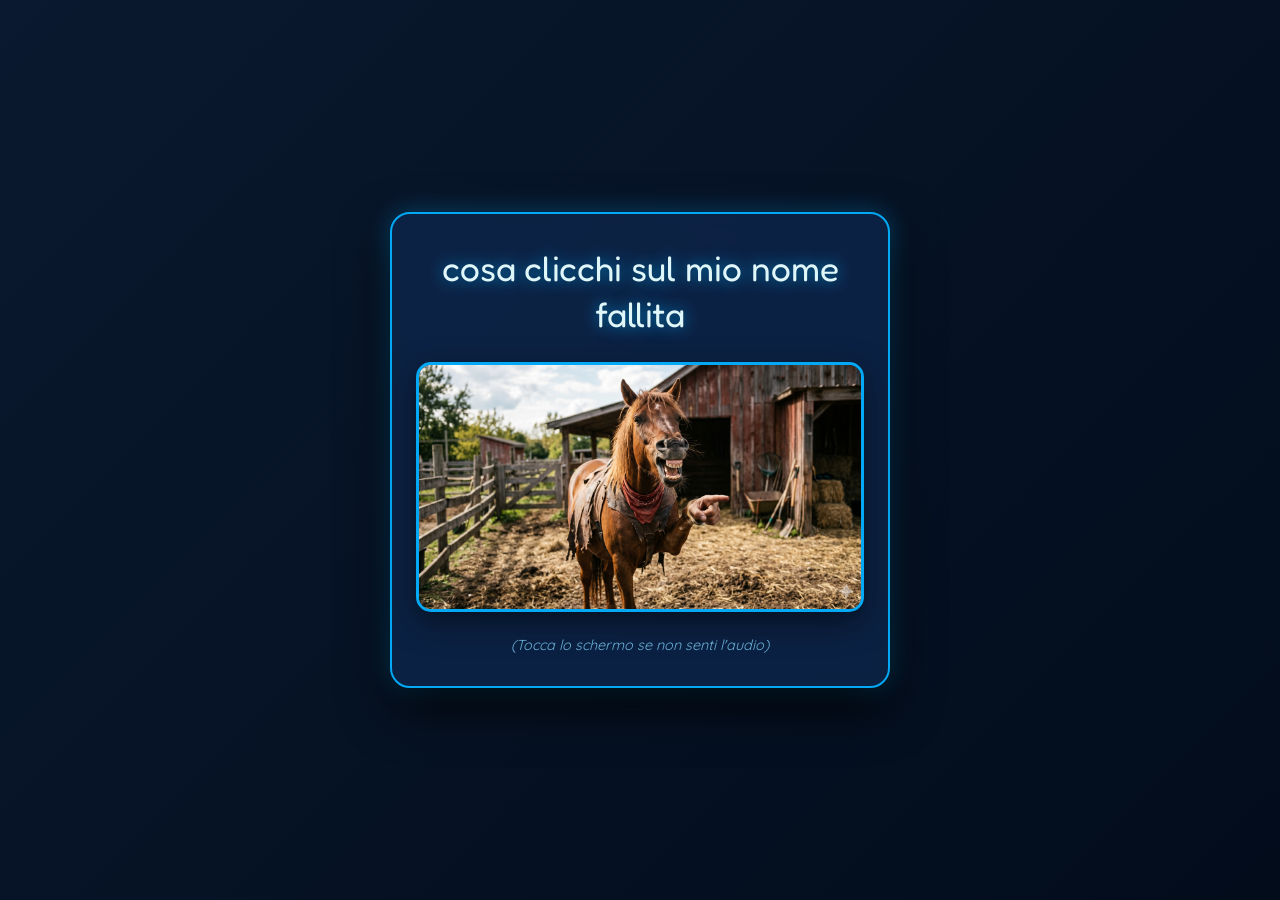
<file: fallita.html>
<!DOCTYPE html>
<html lang="it">
<head>
    <meta charset="UTF-8">
    <meta name="viewport" content="width=device-width, initial-scale=1.0">
    <title>Ops!</title>
    <link rel="stylesheet" href="style.css">
    <link href="https://fonts.googleapis.com/css2?family=Fredoka+One&family=Quicksand:wght@500&display=swap" rel="stylesheet">
    <style>
        body {
            /* Sovrascrive lo sfondo chiaro di style.css solo per questa pagina */
            background: linear-gradient(135deg, #0a192f 0%, #020c1b 100%);
            margin: 0;
            min-height: 100vh;
            display: flex;
            justify-content: center;
            align-items: center;
            cursor: pointer; /* Fa capire che si può cliccare ovunque */
        }
        .fallita-card {
            background: rgba(13, 37, 73, 0.85); /* Blu scuro traslucido */
            padding: 2rem 1.5rem; /* Adattato per mobile */
            border-radius: 20px;
            text-align: center;
            box-shadow: 0 20px 50px rgba(0, 0, 0, 0.8), 0 0 25px rgba(3, 169, 244, 0.4);
            border: 2px solid #03a9f4; /* Bordo azzurro neon */
            width: 90%;
            max-width: 500px;
            backdrop-filter: blur(10px);
        }
        .fallita-text {
            font-family: 'Fredoka One', cursive;
            color: #e0f7fa; /* Celeste chiarissimo */
            text-shadow: 0 0 15px rgba(3, 169, 244, 0.8);
            font-size: 2.2rem;
            margin: 0;
            line-height: 1.3;
        }
        .img-cavallo {
            margin-top: 25px;
            width: 100%; /* Forza l'immagine a occupare tutto lo spazio disponibile */
            height: 40vh; /* Più alta su mobile */
            min-height: 250px;
            object-fit: cover; /* Evita che si deformi tagliando un po' i bordi se necessario */
            object-position: center;
            border-radius: 15px;
            border: 3px solid #03a9f4;
            box-shadow: 0 10px 30px rgba(0, 0, 0, 0.5);
        }
        @media (min-width: 768px) {
            .img-cavallo {
                height: auto;
                max-height: 400px;
            }
        }
        .mobile-hint {
            color: #81d4fa;
            font-family: 'Quicksand', sans-serif;
            font-size: 0.9rem;
            margin-top: 20px;
            margin-bottom: 0;
            opacity: 0.8;
            font-style: italic;
        }
    </style>
</head>
<body>
    <audio id="goofy-audio" autoplay loop>
        <source src="song/goofy-ahh-laugh-meme.mp3" type="audio/mpeg">
    </audio>
    <div class="fallita-card">
        <p class="fallita-text">cosa clicchi sul mio nome fallita</p>
        <img src="images/cavallo.png" alt="Cavallo" class="img-cavallo">
        <p class="mobile-hint">(Tocca lo schermo se non senti l'audio)</p>
    </div>
    <script>
        document.addEventListener('DOMContentLoaded', function() {
            var audio = document.getElementById("goofy-audio");
            
            // Prova autoplay all'avvio
            var playPromise = audio.play();
            if (playPromise !== undefined) {
                playPromise.catch(function(error) {
                    console.log("Autoplay bloccato dal browser. Attesa interazione utente.");
                });
            }

            // Forza l'audio al primo tocco o click (soluzione per i dispositivi mobili come iOS/Android)
            function enableAudio() {
                if (audio.paused) {
                    audio.play();
                }
                // Rimuoviamo gli eventi una volta che l'audio è partito
                document.removeEventListener('click', enableAudio);
                document.removeEventListener('touchstart', enableAudio);
                
                // Opzionale: Nascondi il suggerimento dopo che l'audio è partito
                document.querySelector('.mobile-hint').style.opacity = '0';
                document.querySelector('.mobile-hint').style.transition = 'opacity 0.5s';
            }

            // Ascolta sia il click del mouse che il tocco su schermo
            document.addEventListener('click', enableAudio);
            document.addEventListener('touchstart', enableAudio);
        });
    </script>
</body>
</html>
</file>
<file: style.css>
/* --- Stili Generali (Tono Giocoso e Azzurro) --- */
* {
    box-sizing: border-box;
    margin: 0;
    padding: 0;
}

html {
    background-color: #020c1b; /* Previene le barre bianche se il body non copre tutto */
    height: 100%;
}

body {
    background: linear-gradient(135deg, #0a192f 0%, #020c1b 100%);
    background-attachment: fixed; /* Evita problemi di scroll su mobile */
    min-height: 100vh;
    min-height: 100dvh; /* Altezza dinamica corretta per mobile moderni (iOS/Android) */
    padding: 15px; /* Ridotto leggermente per schermi molto piccoli */
    display: flex;
    justify-content: center;
    align-items: center;
    font-family: 'Quicksand', sans-serif;
    overflow-x: hidden;
    color: #e0f7fa;
}

.card {
    background: rgba(13, 37, 73, 0.85); /* Blu scuro traslucido */
    padding: 1.5rem; /* Ridotto per mobile */
    border-radius: 20px; /* Ridotto per mobile */
    text-align: center;
    box-shadow: 0 20px 50px rgba(0, 0, 0, 0.8), 0 0 25px rgba(3, 169, 244, 0.4);
    border: 2px solid #03a9f4; /* Bordo azzurro neon */
    width: 100%;
    max-width: 450px;
    z-index: 10;
    backdrop-filter: blur(10px);
}

.title {
    font-family: 'Fredoka One', cursive;
    color: #ff4081; /* Rosa come richiesto */
    text-shadow: 0 0 15px rgba(255, 64, 129, 0.6); /* Ombra rosa intonata */
    font-size: 1.8rem; /* Ridotto per schermi piccoli (es. iPhone SE) */
    margin-bottom: 10px;
    line-height: 1.2;
}

.age-badge {
    background-color: #ff4081;
    color: white;
    width: 50px; /* Ridotto */
    height: 50px; /* Ridotto */
    line-height: 50px; /* Ridotto */
    border-radius: 50%;
    font-size: 1.3rem; /* Ridotto */
    font-weight: bold;
    margin: 0 auto 15px;
    box-shadow: 0 5px 10px rgba(255, 64, 129, 0.3);
}

.subtitle {
    color: #81d4fa; /* Colore più chiaro per contrasto */
    font-size: 0.95rem; /* Ridotto leggermente */
    margin-bottom: 20px;
    padding: 0 5px;
}

.audio-hint {
    color: #0277bd;
    font-size: 0.85rem;
    margin-top: -15px;
    margin-bottom: 15px;
    font-style: italic;
    opacity: 0.8;
}

/* --- Pulsante --- */
button {
    background-color: #03a9f4;
    color: white;
    border: none;
    padding: 12px 20px;
    border-radius: 20px;
    font-size: 1.1rem;
    font-family: 'Fredoka One', cursive;
    cursor: pointer;
    transition: all 0.3s ease;
    box-shadow: 0 6px 20px rgba(3, 169, 244, 0.4);
    width: 100%; /* Larghezza piena su mobile */
    max-width: 250px;
}

/* --- Immagine Fissa --- */
.fixed-image-container {
    margin-top: 20px;
    display: flex;
    justify-content: center;
}

.gift-wrapper {
    display: grid;
    width: 100%;
    max-width: 250px; /* Ingrandito per mobile */
    animation: swing 3s ease-in-out infinite;
}

.gift-img {
    grid-area: 1 / 1;
    width: 100%;
    height: auto;
    opacity: 0;
    transition: opacity 0.8s ease-in-out;
}

.gift-img.active {
    opacity: 1;
}

/* --- SORPRESA (Overlay) --- */
#surprise-overlay {
    position: fixed;
    top: 0;
    left: 0;
    width: 100%;
    height: 100%;
    background-color: rgba(2, 136, 209, 0.95);
    display: flex;
    justify-content: center;
    align-items: center;
    z-index: 100;
    opacity: 0;
    transition: opacity 0.5s ease;
    padding: 20px;
}

.overlay-visible { opacity: 1 !important; display: flex !important; }
.overlay-hidden { display: none !important; }

.surprise-image-wrapper {
    width: 90vw;
    height: 90vh;
    display: flex;
    justify-content: center;
    align-items: center;
}

#surprise-img-large {
    max-width: 100%;
    max-height: 100%;
    width: auto;
    height: auto;
    object-fit: contain;
    border-radius: 20px;
    border: 8px solid #fff;
    box-shadow: 0 20px 50px rgba(0,0,0,0.3);
    transform: scale(0) rotate(0deg);
}

/* --- Media Query per schermi più grandi (PC) --- */
@media (min-width: 768px) {
    body { padding: 20px; }
    .card { padding: 3rem; border-radius: 30px; border-width: 6px; }
    .title { font-size: 2.8rem; }
    .age-badge { width: 60px; height: 60px; line-height: 60px; font-size: 1.5rem; }
    .subtitle { font-size: 1.1rem; }
    .gift-wrapper { max-width: 350px; } /* Ingrandito per PC */
    button { width: auto; max-width: none; padding: 15px 30px; }
    #surprise-img-large { border-width: 12px; }
}

/* --- Animazioni --- */
@keyframes swing {
    0%, 100% { transform: rotate(-5deg); }
    50% { transform: rotate(5deg); }
}

.animate-appear-rotate { animation: appearRotate 1s ease-out forwards; }
@keyframes appearRotate {
    0% { transform: scale(0) rotate(0deg); }
    30% { transform: scale(1.1) rotate(180deg); }
    100% { transform: scale(1) rotate(360deg); }
}

.animate-fade-out { animation: fadeOutSurprise 1s ease-in forwards; }
@keyframes fadeOutSurprise {
    0% { opacity: 1; transform: scale(1); }
    100% { opacity: 0; transform: scale(0.8); }
}

/* --- Footer --- */
.site-footer {
    position: fixed;
    bottom: 0;
    left: 0;
    width: 100%;
    background-color: rgba(1, 87, 155, 0.85); /* Blu scuro in trasparenza */
    color: white;
    text-align: center;
    padding: 12px 0;
    font-size: 0.85rem;
    z-index: 20;
    backdrop-filter: blur(4px); /* Aggiunge un tocco di classe alla trasparenza */
}
.site-footer p {
    margin: 0;
    font-family: 'Quicksand', sans-serif;
}

.site-footer a.footer-link {
    color: #81d4fa; /* Azzurro chiaro per contrastare lo sfondo scuro */
    text-decoration: underline;
    font-weight: bold;
    transition: color 0.3s ease;
}

.site-footer a.footer-link:hover {
    color: #ff4081; /* Rosa quando ci passi sopra col mouse */
}
</file>
